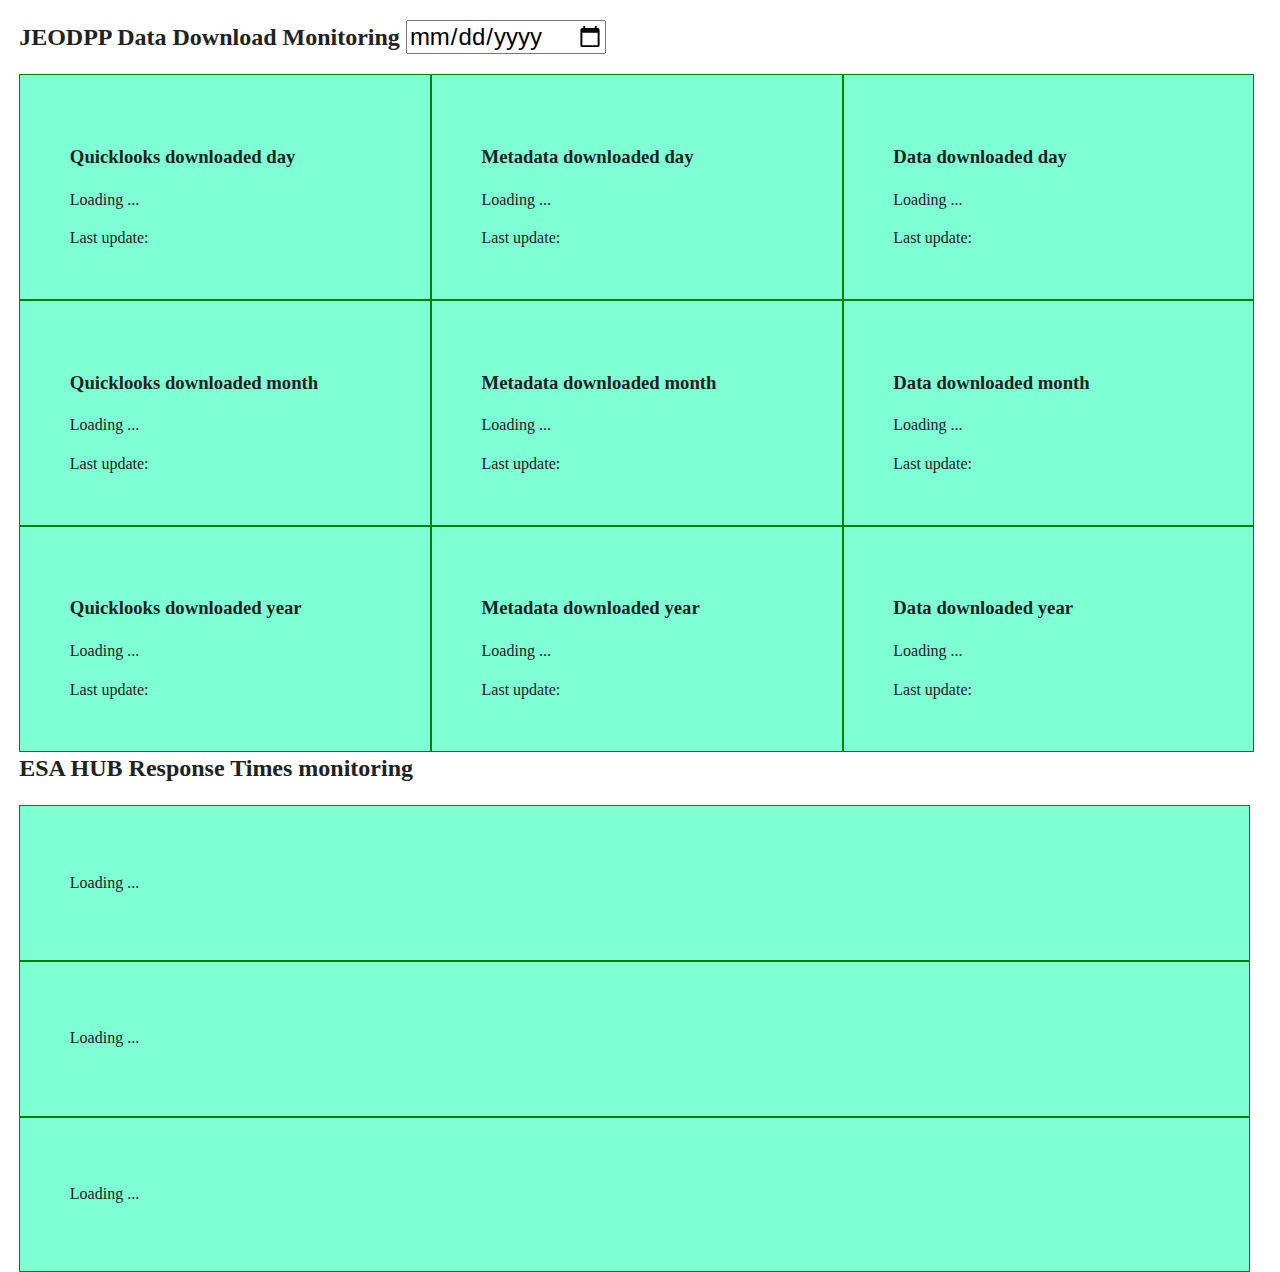
<file: index.html>
<!doctype html>
<html class="no-js" lang="">
    <head>
        <meta charset="utf-8">
        <meta http-equiv="x-ua-compatible" content="ie=edge">
        <title></title>
        <meta name="description" content="">
        <meta name="viewport" content="width=device-width, initial-scale=1">

        <link rel="manifest" href="site.webmanifest">
        <link rel="apple-touch-icon" href="icon.png">
        <!-- Place favicon.ico in the root directory -->

        <link rel="stylesheet" href="css/normalize.css">
        <link rel="stylesheet" href="css/main.css">
        <!-- Plotly.js -->
        <script src="https://cdn.plot.ly/plotly-latest.min.js"></script>
    </head>
    <body>
        <!--[if lte IE 9]>
            <p class="browserupgrade">You are using an <strong>outdated</strong> browser. Please <a href="https://browsehappy.com/">upgrade your browser</a> to improve your experience and security.</p>
        <![endif]-->

        <!-- Add your site or application content here -->
        <div id="Scihub"></div>
        <div id="Cophub"></div>
        <div id="DevSeed"></div>
        <div id="Jeodpp"></div>


        <h2>JEODPP Data Download Monitoring <input type="date" id="datePicker" min="2017-01-01"></h2>

        <div id="downQuicklookBox" class="boxed">
            <h3>Quicklooks downloaded day</h3>
            <p>Loading ...</p>
            <span>Last update: </span>
        </div>
        <div id="downMDBox" class="boxed">
            <h3>Metadata downloaded day</h3>
            <p>Loading ...</p>
            <span>Last update: </span>
        </div>
        <div id="downDataBox" class="boxed">
            <h3>Data downloaded day</h3>
            <p>Loading ...</p>
            <span>Last update: </span>
        </div>
        <br>
        <br>
        <div id="downQuicklookBoxMonth" class="boxed">
            <h3>Quicklooks downloaded month</h3>
            <p>Loading ...</p>
            <span>Last update: </span>
        </div>
        <div id="downMDBoxMonth" class="boxed">
            <h3>Metadata downloaded month</h3>
            <p>Loading ...</p>
            <span>Last update: </span>
        </div>
        <div id="downDataBoxMonth" class="boxed">
            <h3>Data downloaded month</h3>
            <p>Loading ...</p>
            <span>Last update: </span>
        </div>
        <br>
        <br>
        <div id="downQuicklookBoxYear" class="boxed">
            <h3>Quicklooks downloaded year</h3>
            <p>Loading ...</p>
            <span>Last update: </span>
        </div>
        <div id="downMDBoxYear" class="boxed">
            <h3>Metadata downloaded year</h3>
            <p>Loading ...</p>
            <span>Last update: </span>
        </div>
        <div id="downDataBoxYear" class="boxed">
            <h3>Data downloaded year</h3>
            <p>Loading ...</p>
            <span>Last update: </span>
        </div>


        <h2>ESA HUB Response Times monitoring</h2>
        <div id="chartMeta" class="boxedChart">
            <p>Loading ...</p>
            <span></span>
        </div>
        <div id="chartFull" class="boxedChart">
            <p>Loading ...</p>
            <span></span>
        </div>
        <div id="chartFullZip" class="boxedChart">
            <p>Loading ...</p>
            <span></span>
        </div>

        <!--
        <script src="js/vendor/modernizr-3.5.0.min.js"></script>

        <script>window.jQuery || document.write('<script src="js/vendor/jquery-3.2.1.min.js"><\/script>')</script>
        <script src="js/plugins.js"></script>
        -->
        <script src="https://code.jquery.com/jquery-3.2.1.min.js" integrity="sha256-hwg4gsxgFZhOsEEamdOYGBf13FyQuiTwlAQgxVSNgt4=" crossorigin="anonymous"></script>
        <script src="js/main.js"></script>

        <!-- Google Analytics: change UA-XXXXX-Y to be your site's ID.
        <script>
            window.ga=function(){ga.q.push(arguments)};ga.q=[];ga.l=+new Date;
            ga('create','UA-XXXXX-Y','auto');ga('send','pageview')
        </script>
        <script src="https://www.google-analytics.com/analytics.js" async defer></script>
        -->
    </body>
</html>
</file>
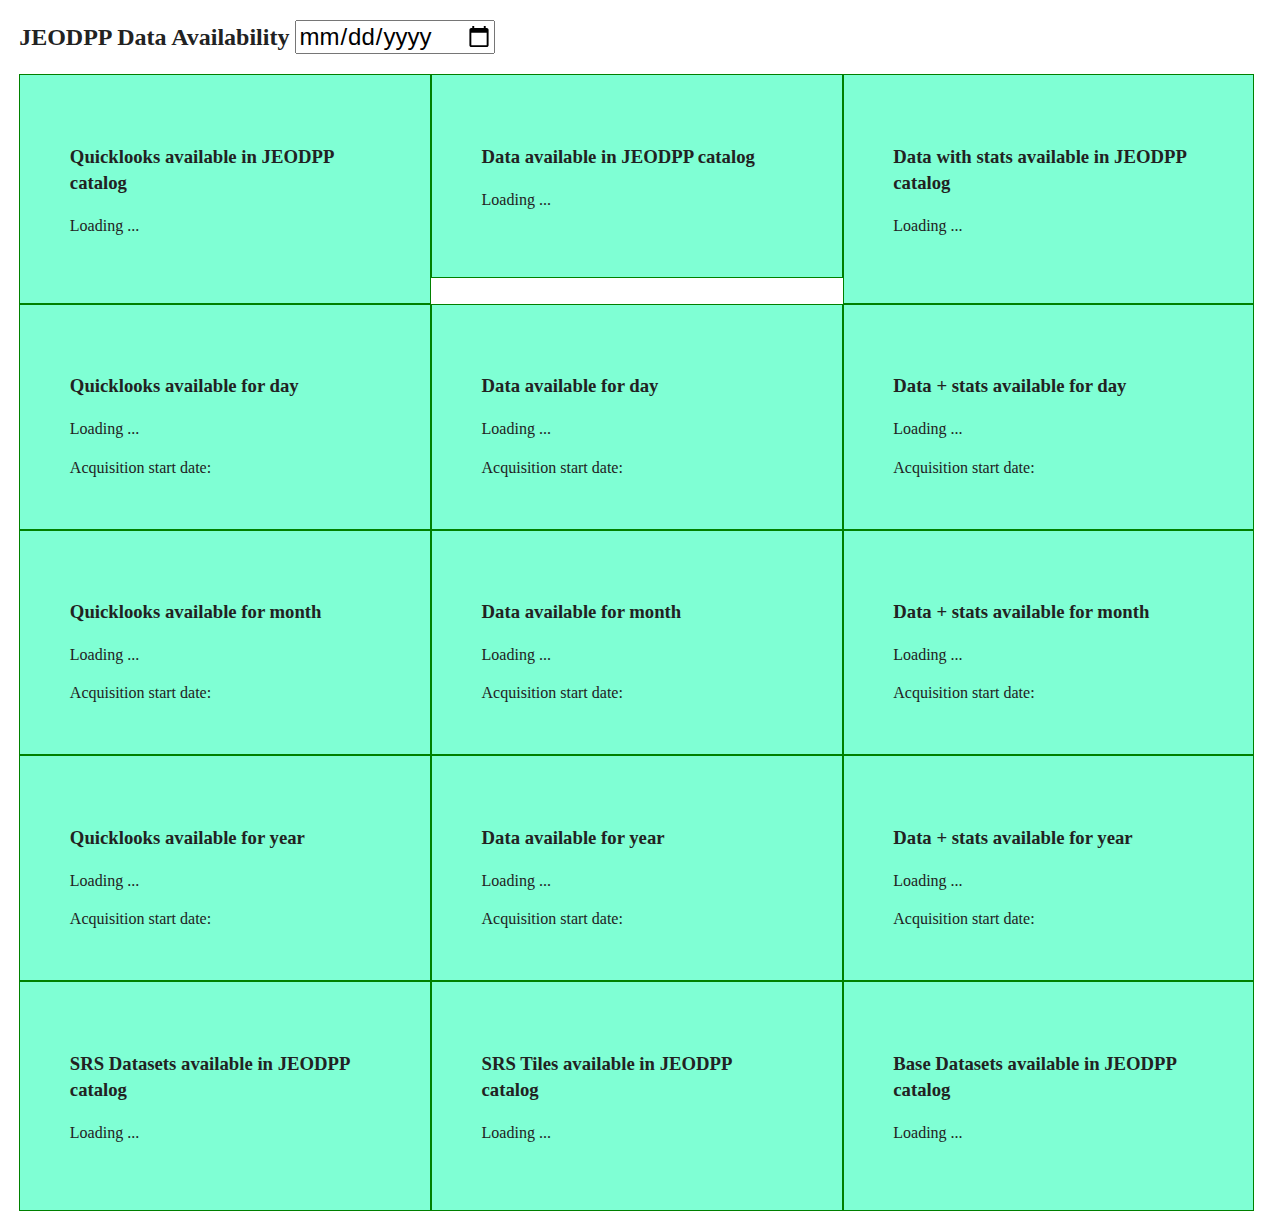
<file: index2.html>
<!doctype html>
<html class="no-js" lang="">
<head>
    <meta charset="utf-8">
    <meta http-equiv="x-ua-compatible" content="ie=edge">
    <title></title>
    <meta name="description" content="">
    <meta name="viewport" content="width=device-width, initial-scale=1">

    <link rel="manifest" href="site.webmanifest">
    <link rel="apple-touch-icon" href="icon.png">
    <!-- Place favicon.ico in the root directory -->

    <link rel="stylesheet" href="css/normalize.css">
    <link rel="stylesheet" href="css/main.css">

</head>
<body>
<!--[if lte IE 9]>
<p class="browserupgrade">You are using an <strong>outdated</strong> browser. Please <a href="https://browsehappy.com/">upgrade your browser</a> to improve your experience and security.</p>
<![endif]-->

<h2>JEODPP Data Availability <input type="date" id="datePicker" min="2015-01-01"></h2>

<div id="downQuicklookAll" class="boxed">
    <h3>Quicklooks available in JEODPP catalog</h3>
    <p>Loading ...</p>
</div>
<div id="downDataBoxAll" class="boxed">
    <h3>Data available in JEODPP catalog</h3>
    <p>Loading ...</p>
</div>
<div id="downMDBoxAll" class="boxed">
    <h3>Data with stats available in JEODPP catalog</h3>
    <p>Loading ...</p>
</div>
<br>
<br>
<div id="downQuicklookBox" class="boxed">
    <h3>Quicklooks available for day</h3>
    <p>Loading ...</p>
    <span>Acquisition start date:  </span>
</div>
<div id="downDataBox" class="boxed">
    <h3>Data available for day</h3>
    <p>Loading ...</p>
    <span>Acquisition start date:  </span>
</div>
<div id="downMDBox" class="boxed">
    <h3>Data + stats available for day</h3>
    <p>Loading ...</p>
    <span>Acquisition start date:  </span>
</div>
<br>
<br>
<div id="downQuicklookBoxMonth" class="boxed">
    <h3>Quicklooks available for month</h3>
    <p>Loading ...</p>
    <span>Acquisition start date:  </span>
</div>
<div id="downDataBoxMonth" class="boxed">
    <h3>Data available for month</h3>
    <p>Loading ...</p>
    <span>Acquisition start date:  </span>
</div>
<div id="downMDBoxMonth" class="boxed">
    <h3>Data + stats available for month</h3>
    <p>Loading ...</p>
    <span>Acquisition start date:  </span>
</div>
<br>
<br>
<div id="downQuicklookBoxYear" class="boxed">
    <h3>Quicklooks available for year</h3>
    <p>Loading ...</p>
    <span>Acquisition start date:  </span>
</div>
<div id="downDataBoxYear" class="boxed">
    <h3>Data available for year</h3>
    <p>Loading ...</p>
    <span>Acquisition start date:  </span>
</div>
<div id="downMDBoxYear" class="boxed">
    <h3>Data + stats available for year</h3>
    <p>Loading ...</p>
    <span>Acquisition start date: </span>
</div>

<div id="totalSrsDs" class="boxed">
    <h3>SRS Datasets available in JEODPP catalog</h3>
    <p>Loading ...</p>
</div>

<div id="totalSrsTs" class="boxed">
    <h3>SRS Tiles available in JEODPP catalog</h3>
    <p>Loading ...</p>
</div>

<div id="totalBaseDs" class="boxed">
    <h3>Base Datasets available in JEODPP catalog</h3>
    <p>Loading ...</p>
</div>

<script src="https://code.jquery.com/jquery-3.2.1.min.js" integrity="sha256-hwg4gsxgFZhOsEEamdOYGBf13FyQuiTwlAQgxVSNgt4=" crossorigin="anonymous"></script>
<script>

    var catalogEndpoint = "https://cidportal.jrc.ec.europa.eu/services/catalogue/dataset?count=1&";
    var day = '';
    var urlParams = new URLSearchParams(window.location.search);

    if(urlParams.get('day')){
        day = urlParams.get('day')
        $("span:contains('Acquisition start date:  ')").text('Acquisition start date:  ' + day);
    }
    else{
        var d = new Date();
        var n = d.toISOString();
        $("span:contains('Acquisition start date:  ')").text('Acquisition start date:  ' + d);
        day = n.split("T")[0]
    }

    $(document).ready(function() {
        function loadData() {
            var dayString = new Date(day).toDateString();
            console.log(day);
            var m = day.slice(0, 7);
            var y = m.slice(0, 4);
            // DAILY DATA
            $('#downMDBox h3').text("Data with stats available for day: " + dayString.split(" ")[0]);
            var mdTotal = parseInt($('#downMDBox p').text());
            $('#downMDBox p').text("Loading ...");
            $.getJSON(catalogEndpoint + 'acquisitionStartTime=' + day + '%&data=true&stats=true', function (data) {
                console.log(data);
                var total = data[0].results.total;
                $('#downMDBox p').attr("align", "center");
                $('#downMDBox p').text(total);
                $('#downMDBox p').css("font-size", "50px");
            })
            $('#downDataBox h3').text("Data available  for day: " + dayString.split(" ")[0]);
            var dataTotal = parseInt($('#downDataBox p').text());
            $('#downDataBox p').text("Loading ...");
            $.getJSON(catalogEndpoint + 'acquisitionStartTime=' + day + '%&data=true', function (data) {
                console.log(data);
                var total = data[0].results.total;
                $('#downDataBox p').attr("align", "center");
                $('#downDataBox p').text(total);
                $('#downDataBox p').css("font-size", "50px");
            })
            $('#downQuicklookBox h3').text("Quicklooks available  for day: " + dayString.split(" ")[0]);
            var quickTotal = parseInt($('#downQuicklookBox p').text());
            $('#downQuicklookBox p').text("Loading ...");
            $.getJSON(catalogEndpoint + 'acquisitionStartTime=' + day + '%&quicklooks=true&data=false', function (data) {
                console.log(data);
                var total = data[0].results.total;
                $('#downQuicklookBox p').attr("align", "center");
                $('#downQuicklookBox p').text(total);
                $('#downQuicklookBox p').css("font-size", "50px");
            })
            // MONTHLY DATA
            $('#downMDBoxMonth h3').text("Data with stats available for month: " + dayString.split(" ")[1]);
            $('#downMDBoxMonth p').text("Loading ...");
            $.getJSON(catalogEndpoint + 'acquisitionStartTime=' + m + '%&data=true&stats=true', function (data) {
                console.log(data);
                var total = data[0].results.total;
                $('#downMDBoxMonth p').attr("align", "center");
                $('#downMDBoxMonth p').text(total);
                $('#downMDBoxMonth p').css("font-size", "50px");
            })
            $('#downDataBoxMonth h3').text("Data available  for month: " + dayString.split(" ")[1]);
            $('#downDataBoxMonth p').text("Loading ...");
            $.getJSON(catalogEndpoint + 'acquisitionStartTime=' + m + '%&data=true', function (data) {
                console.log(data);
                var total = data[0].results.total;
                $('#downDataBoxMonth p').attr("align", "center");
                $('#downDataBoxMonth p').text(total);
                $('#downDataBoxMonth p').css("font-size", "50px");
            })
            $('#downQuicklookBoxMonth h3').text("Quicklooks available  for month: " + dayString.split(" ")[1]);
            $('#downQuicklookBoxMonth p').text("Loading ...");
            $.getJSON(catalogEndpoint + 'acquisitionStartTime=' + m + '%&quicklooks=true&data=false', function (data) {
                console.log(data);
                var total = data[0].results.total;
                $('#downQuicklookBoxMonth p').attr("align", "center");
                $('#downQuicklookBoxMonth p').text(total);
                $('#downQuicklookBoxMonth p').css("font-size", "50px");
            })
            // YEARLY DATA
            $('#downMDBoxYear h3').text("Data with stats available for year: " + dayString.split(" ")[3]);
            $('#downMDBoxYear p').text("Loading ...");
            $.getJSON(catalogEndpoint + 'acquisitionStartTime=' + y + '%&data=true&stats=true', function (data) {
                console.log(data);
                var total = data[0].results.total;
                $('#downMDBoxYear p').attr("align", "center");
                $('#downMDBoxYear p').text(total);
                $('#downMDBoxYear p').css("font-size", "50px");
            })
            $('#downDataBoxYear h3').text("Data available for year: " + dayString.split(" ")[3]);
            $('#downDataBoxYear p').text("Loading ...");
            $.getJSON(catalogEndpoint + 'acquisitionStartTime=' + y + '%&data=true', function (data) {
                console.log(data);
                var total = data[0].results.total;
                $('#downDataBoxYear p').attr("align", "center");
                $('#downDataBoxYear p').text(total);
                $('#downDataBoxYear p').css("font-size", "50px");
            })
            $('#downQuicklookBoxYear h3').text("Quicklooks available  for year: " + dayString.split(" ")[3]);
            $('#downQuicklookBoxYear p').text("Loading ...");
            $.getJSON(catalogEndpoint + 'acquisitionStartTime=' + y + '%&quicklooks=true&data=false', function (data) {
                console.log(data);
                var total = data[0].results.total;
                $('#downQuicklookBoxYear p').attr("align", "center");
                $('#downQuicklookBoxYear p').text(total);
                $('#downQuicklookBoxYear p').css("font-size", "50px");
            })
            // TOTAL DATA
            $.getJSON(catalogEndpoint + 'data=true&stats=true', function (data) {
                console.log(data);
                var total = data[0].results.total;
                $('#downMDBoxAll p').attr("align", "center");
                $('#downMDBoxAll p').text(total);
                $('#downMDBoxAll p').css("font-size", "50px");
            })
            $.getJSON(catalogEndpoint + 'data=true', function (data) {
                console.log(data);
                var total = data[0].results.total;
                $('#downDataBoxAll p').attr("align", "center");
                $('#downDataBoxAll p').text(total);
                $('#downDataBoxAll p').css("font-size", "50px");
            })
            $.getJSON(catalogEndpoint + 'quicklooks=true&data=false', function (data) {
                console.log(data);
                var total = data[0].results.total;
                $('#downQuicklookAll p').attr("align", "center");
                $('#downQuicklookAll p').text(total);
                $('#downQuicklookAll p').css("font-size", "50px");
            })


            $.getJSON(catalogEndpoint + 'dataType=SRS', function (data) {
                console.log(data);
                var total = data[0].results.total;
                $('#totalSrsDs p').attr("align", "center");
                $('#totalSrsDs p').text(total);
                $('#totalSrsDs p').css("font-size", "50px");
            })
            $.getJSON(catalogEndpoint + 'dataType=base', function (data) {
                console.log(data);
                var total = data[0].results.total;
                $('#totalBaseDs p').attr("align", "center");
                $('#totalBaseDs p').text(total);
                $('#totalBaseDs p').css("font-size", "50px");
            })
            $.getJSON(catalogEndpoint.replace("dataset?count=1&","dataset_spec"), function (data) {
                console.log(data);
                var total = data[0].results.total;
                $('#totalSrsTs p').attr("align", "center");
                $('#totalSrsTs p').text(total);
                $('#totalSrsTs p').css("font-size", "50px");
            })
        }

        $('#datePicker').val(day);
        $('#datePicker').change(function () {
            console.log(this.value);
            day = this.value;
            console.log(urlParams);
            urlParams.set('day',day.toString());
            $("span:contains('Acquisition start date:  ')").text('Acquisition start date:  ' + day);
            loadData(day);
        })
        loadData(day);

    })




</script>
</body>
</html>
</file>
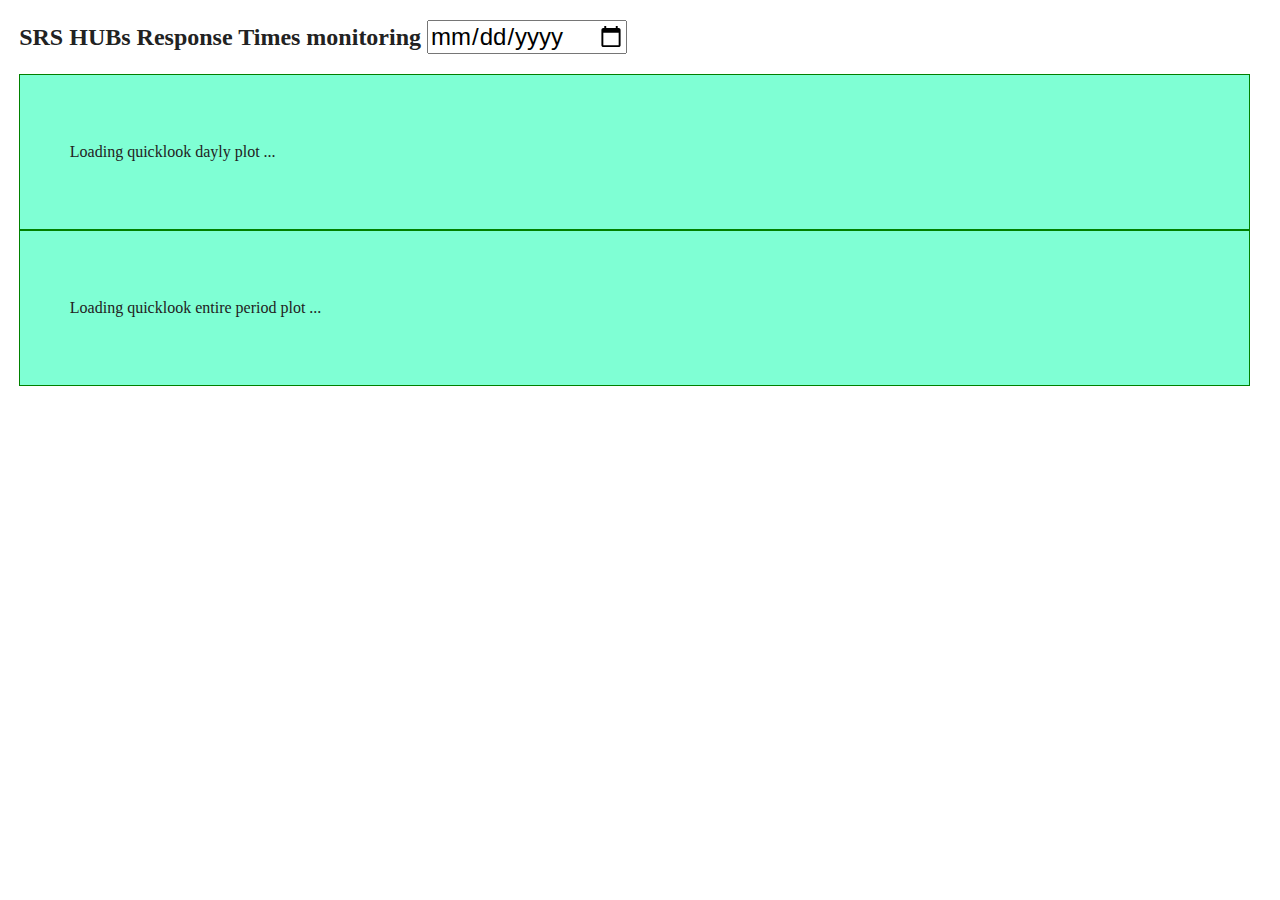
<file: index3.html>
<!doctype html>
<html class="no-js" lang="">
<head>
    <meta charset="utf-8">
    <meta http-equiv="x-ua-compatible" content="ie=edge">
    <title>SRS Hubs Performance Monitoring App</title>
    <meta name="description" content="">
    <meta name="viewport" content="width=device-width, initial-scale=1">

    <link rel="manifest" href="site.webmanifest">
    <link rel="apple-touch-icon" href="icon.png">
    <!-- Place favicon.ico in the root directory -->

    <link rel="stylesheet" href="css/normalize.css">
    <link rel="stylesheet" href="css/main.css">
    <!-- Plotly.js -->
    <script src="https://cdn.plot.ly/plotly-latest.min.js"></script>
</head>
<body>
<!--[if lte IE 9]>
<p class="browserupgrade">You are using an <strong>outdated</strong> browser. Please <a href="https://browsehappy.com/">upgrade your browser</a> to improve your experience and security.</p>
<![endif]-->

<!-- Add your site or application content here -->
<div id="Scihub"></div>
<div id="Cophub"></div>
<div id="DevSeed"></div>
<div id="Jeodpp"></div>


<h2>SRS HUBs Response Times monitoring <input type="date" id="datePicker" min="2018-03-01"></h2>

<div id="chartQuicklookDayly" class="boxedChart">
    <p>Loading quicklook dayly plot ...</p>
    <span></span>
</div>

<div id="chartQuicklookOverall" class="boxedChart">
    <p>Loading quicklook entire period plot ...</p>
    <span></span>
</div>

<!--
<script src="js/vendor/modernizr-3.5.0.min.js"></script>

<script>window.jQuery || document.write('<script src="js/vendor/jquery-3.2.1.min.js"><\/script>')</script>
<script src="js/plugins.js"></script>
-->
<script src="https://code.jquery.com/jquery-3.2.1.min.js" integrity="sha256-hwg4gsxgFZhOsEEamdOYGBf13FyQuiTwlAQgxVSNgt4=" crossorigin="anonymous"></script>
<script>
    $(document).ready(function() {
        var day = '';
        var logName = '';
        var urlParams = new URLSearchParams(window.location.search);
        if (urlParams.get('day')) {
            day = urlParams.get('day')
            $('#datePicker').val(day);
        }
        else {
            var d = new Date();
            var n = d.toISOString();
            day = n.split("T")[0]
        }
        $('#datePicker').val(day);
        $('#datePicker').val(day);
        $('#datePicker').change(function () {
            //console.log(this.value);
            day = this.value;
            $('#chartQuicklookDayly div').remove();
            $('#chartQuicklookDayly').html("<p>Loading plot for day: " + day + "</p>");
            makeplot("chartQuicklookDayly");
            //makeplot("chartMeta");
        })

        function makeplot(id) {
            if (id == 'chartQuicklookOverall') {
                Plotly.d3.csv("http://139.191.71.14/data/logs/md_lib_s2_down_meta_quicklook.csv", function (data) {
                    processData(data, id)
                });
            }
            else if (id == 'chartQuicklookDayly') {
                month = day.split('-')
                logName = 'md_lib_s2_down_meta_quicklook_'+month[0]+month[1]+month[2]+'.csv';
                //logName = 'md_lib_s2_down_meta_quicklook_20180306.csv'
                //logName = 'md_lib_s2_down_meta_quicklook.csv'
                try {
                    Plotly.d3.csv("http://139.191.71.14/data/logs/" + logName, function (data) {
                        processData(data, id)
                    });
                }
                catch(err){
                    alert("FAILED");
                    $('#chartMeta p').text("Failed loading the plot for input data: " + logName);
                }
            }
            else if (id == 'chartFullZip') {
                Plotly.d3.csv("http://139.191.71.14/data/logs/md_lib_s2_down_full_product_zip_logs.csv", function (data) {
                    processData(data, id)
                });
            }
        };

        function processData(allRows, id) {

            allRows.sort(function (a, b) {
                var dateA = new Date(a.timestamp), dateB = new Date(b.timestamp);
                return dateA - dateB;
            });

            //console.log("Number of records in csv file: ", allRows.length);
            var x = [], y = [], standard_deviation = [];
            var x1 = [], y1 = [], standard_deviation = [];
            var x2 = [], y2 = [], standard_deviation = [];
            //console.log("DATA OBEJCT: ", allRows);
            for (var i = 0; i < allRows.length; i++) {
                //row = allRows.sort()[i];
                row = allRows[i];
                //console.log("ROW:",[i], " IS: ", row);
                //console.log("ENDPOINT: ", row['endpoint']);
                if(row['endpoint'] == 'cophub'){
                    x1.push(new Date(row['timestamp']));
                    y1.push(row['respTime']);
                    lastTimestamp = ("Last Timestamp is: " + x1[(allRows.length) - 1]);
                }
                if(row['endpoint'] == 'scihub'){
                    x2.push(new Date(row['timestamp']));
                    y2.push(row['respTime']);
                    lastTimestamp = ("Last Timestamp is: " + x2[(allRows.length) - 1]);
                }
                else {
                    x.push(new Date(row['timestamp']));
                    y.push(row['respTime']);
                    lastTimestamp = ("Last Timestamp is: " + x[(allRows.length) - 1]);
                }
                /*
                else{
                    x.push(row['timestamp']);
                    y.push(row['respTime']);
                    lastTimestamp = ("Last Timestamp is: " + x[(allRows.length) - 1]);
                }
                */
            }
            makePlotly(x, y,x1,y1,x2,y2, id, lastTimestamp);
        }

        function makePlotly(x, y,x1,y1,x2,y2,id, last) {
            var plotDiv = document.getElementById("plot");
            var traces = [{
                x: x,
                y: y,
                type:'line'
            }];
            var trace1 = {
                type: 'line',
                x: x1,
                y: y1,
                name: 'COPHUB'
            }
            var trace2 = {
                type: 'line',
                x: x2,
                y: y2,
                name: 'SCIHUB'
            }
            var toPlot = [trace1, trace2];
            var layout = {
                title: 'Response times for metadata + quicklooks download routines: ' + id + ' ['+day+']',
                autosize: true,
                showlegend: true,

                //height: 400,
                //width: 600,

                xaxis: {
                    title: 'DateTime',
                    type:'date',
                    autorange:true,
                    //range: ['2018-02-15', '2018-03-16'],
                    showgrid: true,
                    zeroline: true,
                    showticklabels: true,
                    tickangle: 45,
                    tickfont: {
                        family: 'Old Standard TT, serif',
                        size: 9,
                        color: 'black'
                    },
                },
                yaxis: {
                    title: 'Response time [s]',
                    showline: false
                },
                height: 600
            };

            if (id == 'chartQuicklookOverall') {
                $('#chartQuicklookOverall p').remove();
                Plotly.newPlot(id, toPlot,layout);
                $('#chartQuicklook span').text(last);

            }
            else if (id == 'chartQuicklookDayly') {
                $('#chartQuicklookDayly p').remove();
                Plotly.newPlot(id, toPlot, layout);
                $('#chartMeta span').text(last);
            }
            else if (id == 'chartFullZip') {
                $('#chartFullZip p').remove();
                Plotly.newPlot(id, traces,
                    {title: 'Response times for full product download scripts - package download time'});
                $('#chartFullZip span').text(last);
            }
        };
        makeplot("chartQuicklookOverall");
        makeplot("chartQuicklookDayly");
        //makeplot("chartFullZip");
    })


</script>

<!-- Google Analytics: change UA-XXXXX-Y to be your site's ID.
<script>
    window.ga=function(){ga.q.push(arguments)};ga.q=[];ga.l=+new Date;
    ga('create','UA-XXXXX-Y','auto');ga('send','pageview')
</script>
<script src="https://www.google-analytics.com/analytics.js" async defer></script>
-->
</body>
</html>
</file>
<file: css/main.css>
/*! HTML5 Boilerplate v6.0.1 | MIT License | https://html5boilerplate.com/ */

/*
 * What follows is the result of much research on cross-browser styling.
 * Credit left inline and big thanks to Nicolas Gallagher, Jonathan Neal,
 * Kroc Camen, and the H5BP dev community and team.
 */

/* ==========================================================================
   Base styles: opinionated defaults
   ========================================================================== */

html {
    color: #222;
    font-size: 1em;
    line-height: 1.4;
}

/*
 * Remove text-shadow in selection highlight:
 * https://twitter.com/miketaylr/status/12228805301
 *
 * Vendor-prefixed and regular ::selection selectors cannot be combined:
 * https://stackoverflow.com/a/16982510/7133471
 *
 * Customize the background color to match your design.
 */

::-moz-selection {
    background: #b3d4fc;
    text-shadow: none;
}

::selection {
    background: #b3d4fc;
    text-shadow: none;
}

/*
 * A better looking default horizontal rule
 */

hr {
    display: block;
    height: 1px;
    border: 0;
    border-top: 1px solid #ccc;
    margin: 1em 0;
    padding: 0;
}

/*
 * Remove the gap between audio, canvas, iframes,
 * images, videos and the bottom of their containers:
 * https://github.com/h5bp/html5-boilerplate/issues/440
 */

audio,
canvas,
iframe,
img,
svg,
video {
    vertical-align: middle;
}

/*
 * Remove default fieldset styles.
 */

fieldset {
    border: 0;
    margin: 0;
    padding: 0;
}

/*
 * Allow only vertical resizing of textareas.
 */

textarea {
    resize: vertical;
}

/* ==========================================================================
   Browser Upgrade Prompt
   ========================================================================== */

.browserupgrade {
    margin: 0.2em 0;
    background: #ccc;
    color: #000;
    padding: 0.2em 0;
}

/* ==========================================================================
   Author's custom styles
   ========================================================================== */
.boxed {
    border: 1px solid green ;
    position: relative;
    background-color: aquamarine;
    width: 25%;
    height:25%;
    overflow: hidden;
    float: left;
    padding: 4%;
}

.boxedChart {
    border: 1px solid green ;
    position: relative;
    background-color: aquamarine;
    width: 91%;
    overflow: hidden;
    float: left;
    padding: 4%;
    height: max-content;
}
.redBox {
    border: 1px solid black;
    position: relative;
    background-color: red;
    width: auto;
    height:3%;
    overflow: hidden;
    float: right;
    margin-right: 0.33%;
}
.greenBox{
    border: 1px solid black;
    position: relative;
    background-color: greenyellow;
    width: auto;
    height:3%;
    overflow: hidden;
    float: right;
    margin-right: 0.33%;
}

body{
    padding-left:1.5%;
    padding-right:1.5%;
}















/* ==========================================================================
   Helper classes
   ========================================================================== */

/*
 * Hide visually and from screen readers
 */

.hidden {
    display: none !important;
}

/*
 * Hide only visually, but have it available for screen readers:
 * https://snook.ca/archives/html_and_css/hiding-content-for-accessibility
 *
 * 1. For long content, line feeds are not interpreted as spaces and small width
 *    causes content to wrap 1 word per line:
 *    https://medium.com/@jessebeach/beware-smushed-off-screen-accessible-text-5952a4c2cbfe
 */

.visuallyhidden {
    border: 0;
    clip: rect(0 0 0 0);
    -webkit-clip-path: inset(50%);
    clip-path: inset(50%);
    height: 1px;
    margin: -1px;
    overflow: hidden;
    padding: 0;
    position: absolute;
    width: 1px;
    white-space: nowrap; /* 1 */
}

/*
 * Extends the .visuallyhidden class to allow the element
 * to be focusable when navigated to via the keyboard:
 * https://www.drupal.org/node/897638
 */

.visuallyhidden.focusable:active,
.visuallyhidden.focusable:focus {
    clip: auto;
    -webkit-clip-path: none;
    clip-path: none;
    height: auto;
    margin: 0;
    overflow: visible;
    position: static;
    width: auto;
    white-space: inherit;
}

/*
 * Hide visually and from screen readers, but maintain layout
 */

.invisible {
    visibility: hidden;
}

/*
 * Clearfix: contain floats
 *
 * For modern browsers
 * 1. The space content is one way to avoid an Opera bug when the
 *    `contenteditable` attribute is included anywhere else in the document.
 *    Otherwise it causes space to appear at the top and bottom of elements
 *    that receive the `clearfix` class.
 * 2. The use of `table` rather than `block` is only necessary if using
 *    `:before` to contain the top-margins of child elements.
 */

.clearfix:before,
.clearfix:after {
    content: " "; /* 1 */
    display: table; /* 2 */
}

.clearfix:after {
    clear: both;
}

/* ==========================================================================
   EXAMPLE Media Queries for Responsive Design.
   These examples override the primary ('mobile first') styles.
   Modify as content requires.
   ========================================================================== */

@media only screen and (min-width: 35em) {
    /* Style adjustments for viewports that meet the condition */
}

@media print,
       (-webkit-min-device-pixel-ratio: 1.25),
       (min-resolution: 1.25dppx),
       (min-resolution: 120dpi) {
    /* Style adjustments for high resolution devices */
}

/* ==========================================================================
   Print styles.
   Inlined to avoid the additional HTTP request:
   http://www.phpied.com/delay-loading-your-print-css/
   ========================================================================== */

@media print {
    *,
    *:before,
    *:after {
        background: transparent !important;
        color: #000 !important; /* Black prints faster:
                                   http://www.sanbeiji.com/archives/953 */
        box-shadow: none !important;
        text-shadow: none !important;
    }

    a,
    a:visited {
        text-decoration: underline;
    }

    a[href]:after {
        content: " (" attr(href) ")";
    }

    abbr[title]:after {
        content: " (" attr(title) ")";
    }

    /*
     * Don't show links that are fragment identifiers,
     * or use the `javascript:` pseudo protocol
     */

    a[href^="#"]:after,
    a[href^="javascript:"]:after {
        content: "";
    }

    pre {
        white-space: pre-wrap !important;
    }
    pre,
    blockquote {
        border: 1px solid #999;
        page-break-inside: avoid;
    }

    /*
     * Printing Tables:
     * http://css-discuss.incutio.com/wiki/Printing_Tables
     */

    thead {
        display: table-header-group;
    }

    tr,
    img {
        page-break-inside: avoid;
    }

    p,
    h2,
    h3 {
        orphans: 3;
        widows: 3;
    }

    h2,
    h3 {
        page-break-after: avoid;
    }
}
</file>
